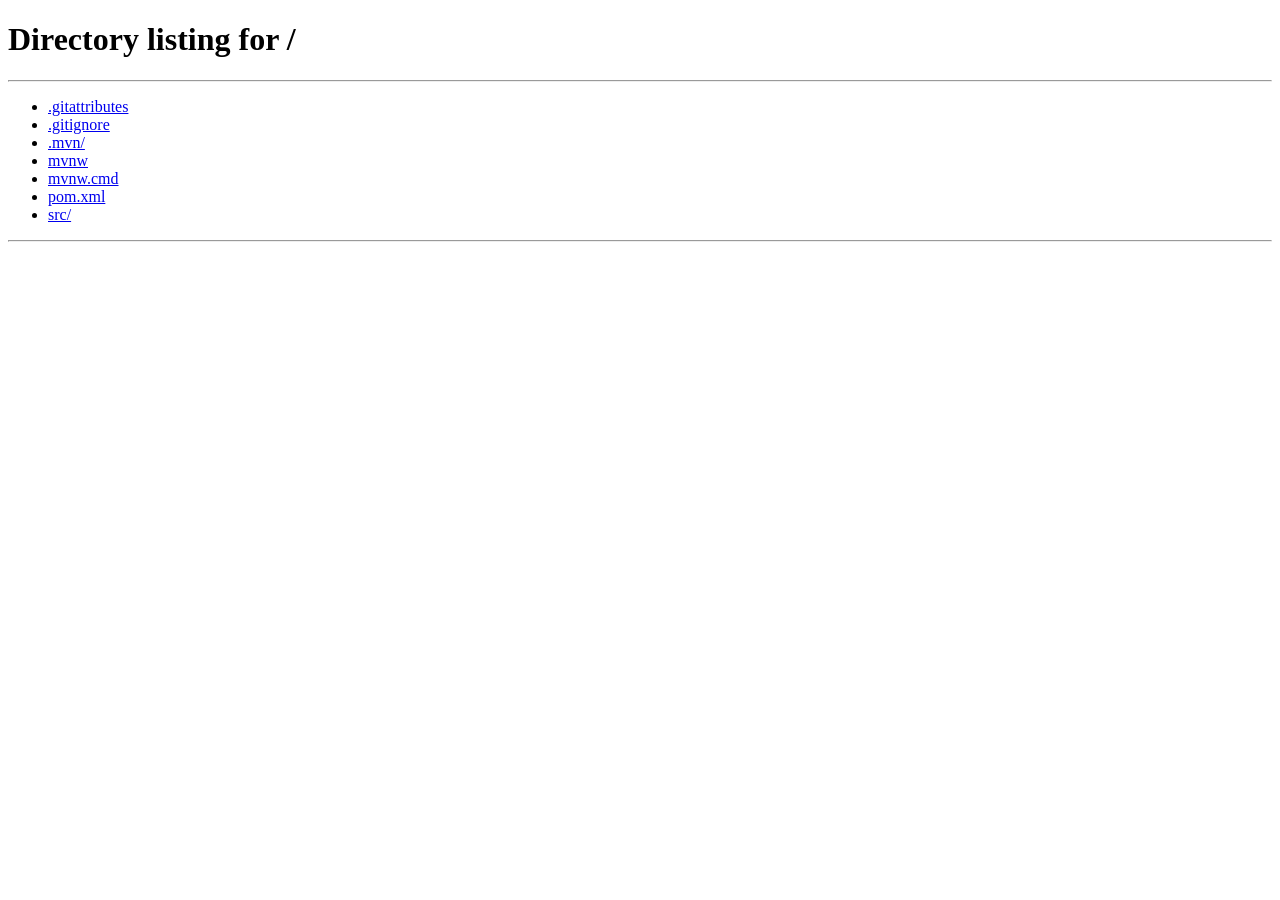
<file: src/main/resources/templates/admin.html>
<!DOCTYPE html>
<html xmlns:th="http://www.thymeleaf.org">
<head>
    <meta charset="UTF-8">
    <meta name="viewport" content="width=device-width, initial-scale=1.0">
    <title>Panel de Administración - NEXO WEAR</title>
    <!-- Bootstrap 5 & Icons -->
    <link href="https://cdn.jsdelivr.net/npm/bootstrap@5.3.0/dist/css/bootstrap.min.css" rel="stylesheet">
    <link href="https://cdn.jsdelivr.net/npm/bootstrap-icons@1.10.5/font/bootstrap-icons.css" rel="stylesheet">
    <!-- Google Fonts -->
    <link href="https://fonts.googleapis.com/css2?family=Plus+Jakarta+Sans:wght@400;500;600;700&display=swap" rel="stylesheet">
    <style>
        body {
            font-family: 'Plus Jakarta Sans', sans-serif;
            background-color: #f8f9fa;
            color: #212529;
        }
        .sidebar {
            background-color: #ffffff;
            border-right: 1px solid #e0e0e0;
            min-height: 100vh;
        }
        .nav-link-admin {
            color: #495057;
            padding: 0.8rem 1rem;
            border-radius: 8px;
            display: flex;
            align-items: center;
            gap: 10px;
            text-decoration: none;
            transition: all 0.2s;
        }
        .nav-link-admin:hover, .nav-link-admin.active {
            background-color: #000000;
            color: #ffffff;
        }
        .card-custom {
            background: #ffffff;
            border: 1px solid #e0e0e0;
            border-radius: 12px;
        }
        .table-custom th {
            background-color: #f1f3f5;
            font-weight: 600;
            text-transform: uppercase;
            font-size: 11px;
            letter-spacing: 0.5px;
        }
        .producto-img-td {
            width: 45px;
            height: 45px;
            object-fit: cover;
            border-radius: 6px;
        }
    </style>
</head>
<body>

<div class="container-fluid">
    <div class="row">
        <!-- BARRA LATERAL (SIDEBAR) -->
        <nav class="col-md-3 col-lg-2 sidebar d-md-block p-3">
            <div class="mb-4 px-2">
                <h5 class="fw-bold tracking-tight m-0">NEXO WEAR</h5>
                <span class="text-muted" style="font-size: 11px; font-weight: 600;">PANEL DE CONTROL</span>
            </div>

            <div class="text-muted small fw-bold px-2 mb-2 text-uppercase" style="font-size: 10px; letter-spacing: 0.5px;">Inventario</div>
            <ul class="nav flex-column gap-1 mb-4">
                <li><a href="/admin/dashboard" class="nav-link-admin active"><i class="bi bi-box-seam"></i> Productos</a></li>
            </ul>

            <div class="text-muted small fw-bold px-2 mb-2 text-uppercase" style="font-size: 10px; letter-spacing: 0.5px;">Gestión Comercial</div>
            <ul class="nav flex-column gap-1 mb-4">
                <li><a href="#" class="nav-link-admin"><i class="bi bi-receipt"></i> Ventas / Pedidos <span class="badge bg-danger ms-auto px-2" style="font-size: 9px;">Módulo</span></a></li>
                <li><a href="#" class="nav-link-admin"><i class="bi bi-people"></i> Clientes Registrados <span class="badge bg-danger ms-auto px-2" style="font-size: 9px;">Módulo</span></a></li>
                <li><a href="#" class="nav-link-admin"><i class="bi bi-graph-up-arrow"></i> Reportes Financieros <span class="badge bg-danger ms-auto px-2" style="font-size: 9px;">Módulo</span></a></li>
            </ul>

            <div class="text-muted small fw-bold px-2 mb-2 text-uppercase" style="font-size: 10px; letter-spacing: 0.5px;">Accesos rápidos</div>
            <ul class="nav flex-column gap-1">
                <li><a href="/" class="nav-link-admin"><i class="bi bi-shop"></i> Ver Tienda Virtual</a></li>
                <li><a href="#" onclick="logoutAdmin()" class="nav-link-admin text-danger"><i class="bi bi-box-arrow-left"></i> Cerrar Sesión</a></li>
            </ul>
        </nav>

        <!-- CONTENIDO PRINCIPAL -->
        <main class="col-md-9 ms-sm-auto col-lg-10 px-md-4 py-4">
            <div class="d-flex justify-content-between align-items-center mb-4">
                <div>
                    <h2 class="fw-bold m-0">Gestión de Inventario</h2>
                    <p class="text-muted small m-0">Agrega, edita o elimina los productos del catálogo de Nexo Wear.</p>
                </div>
                <button class="btn btn-dark d-flex align-items-center gap-2" data-bs-toggle="offcanvas" data-bs-target="#panelProducto">
                    <i class="bi bi-plus-lg"></i> Nuevo Producto
                </button>
            </div>

            <!-- CONTROLADORES DE BÚSQUEDA Y FILTRADO AVANZADO -->
            <div class="card card-custom p-3 mb-3 shadow-sm">
                <div class="row g-3 align-items-center">
                    <div class="col-md-4">
                        <div class="input-group">
                            <span class="input-group-text bg-white border-end-0 text-muted"><i class="bi bi-search"></i></span>
                            <input type="text" id="filtroTexto" class="form-control border-start-0" placeholder="Buscar por nombre o ID...">
                        </div>
                    </div>
                    <!-- Filtro Categoría Modificado -->
                    <div class="col-md-3">
                        <select id="filtroCategoria" class="form-select">
                            <option value="">Todas las Categorías</option>
                            <option value="hombre">Hombre</option>
                            <option value="mujer">Mujer</option>
                            <option value="ninos">Niños</option>
                        </select>
                    </div>
                    <div class="col-md-3">
                        <select id="filtroStock" class="form-select">
                            <option value="">Cualquier cantidad de Stock</option>
                            <option value="agotado">Agotados (Stock 0)</option>
                            <option value="ultimas">Últimas unidades (1 a 3)</option>
                            <option value="disponible">Suficiente (Más de 5)</option>
                        </select>
                    </div>
                    <div class="col-md-2">
                        <button class="btn btn-outline-secondary w-100" onclick="limpiarFiltros()"><i class="bi bi-arrow-counterclockwise"></i> Reset</button>
                    </div>
                </div>
            </div>
            <!-- TABLA DE PRODUCTOS -->
            <div class="card card-custom p-3 shadow-sm">
                <div class="table-responsive">
                    <table class="table table-custom align-middle m-0">
                        <thead>
                        <tr>
                            <th>Imagen</th>
                            <th>Nombre</th>
                            <th>Categoría</th>
                            <th>Precio</th>
                            <th>Stock Actual</th>
                            <th class="text-end">Acciones</th>
                        </tr>
                        </thead>
                        <tbody id="tablaProductosBody">
                        <tr th:each="prod : ${productos}" class="producto-fila"
                            th:data-nombre="${prod.nombre}"
                            th:data-categoria="${prod.categoria}"
                            th:data-stock="${prod.stock != null ? prod.stock : 0}">
                            <td>
                                <img th:src="@{'/img/' + ${prod.imagen}}" class="producto-img-td" alt="item">
                            </td>
                            <td>
                                <div class="fw-semibold text-dark th-nombre-txt" th:text="${prod.nombre}">Nombre</div>
                                <small class="text-muted" th:text="'ID: ' + ${prod.id}"></small>
                            </td>
                            <td><span class="badge bg-light text-dark text-uppercase th-cat-badge" th:text="${prod.categoria}">Categoría</span></td>
                            <td class="fw-bold text-dark" th:text="'S/ ' + ${#numbers.formatDecimal(prod.precio, 1, 2)}">S/ 0.00</td>
                            <td>
                                <span th:if="${prod.stock == null || prod.stock == 0}" class="badge bg-danger-subtle text-danger border border-danger-subtle px-2.5 py-1.5 fw-bold text-uppercase" style="font-size: 11px;">
                                    <i class="bi bi-x-circle-fill me-1"></i> Agotado
                                </span>
                                <span th:if="${prod.stock > 0 && prod.stock <= 3}" class="badge bg-warning-subtle text-warning-emphasis border border-warning px-2.5 py-1.5 fw-bold" style="font-size: 11px;">
                                    <i class="bi bi-exclamation-triangle-fill me-1"></i> Últimos <span th:text="${prod.stock}"></span> unidades
                                </span>
                                <span th:if="${prod.stock > 3}" class="text-muted small fw-semibold" th:text="${prod.stock} + ' unidades'"></span>
                            </td>
                            <td class="text-end">
                                <button class="btn btn-sm btn-outline-primary me-1" th:onclick="'abrirEditarProducto(' + ${prod.id} + ')'">
                                    <i class="bi bi-pencil"></i>
                                </button>
                                <button class="btn btn-sm btn-outline-danger" th:onclick="'eliminarProducto(' + ${prod.id} + ')'">
                                    <i class="bi bi-trash"></i>
                                </button>
                            </td>
                        </tr>
                        <tr id="noResultadosFila" style="display: none;">
                            <td colspan="6" class="text-center py-5 text-muted">No se encontraron productos con los criterios de búsqueda seleccionados.</td>
                        </tr>
                        </tbody>
                    </table>
                </div>
            </div>
        </main>
    </div>
</div>

<!-- SLIDE PANEL LATERAL (OFFCANVAS) PARA AGREGAR PRODUCTOS -->
<div class="offcanvas offcanvas-end" tabindex="-1" id="panelProducto" style="width: 450px;">
    <div class="offcanvas-header border-bottom">
        <h5 class="offcanvas-title fw-bold" id="offcanvasRightLabel">Agregar Nuevo Producto</h5>
        <button type="button" class="btn-close" data-bs-dismiss="offcanvas"></button>
    </div>
    <div class="offcanvas-body">
        <form id="formNuevoProducto">
            <!-- 🌟 Campo oculto para identificar si estamos editando -->
            <input type="hidden" id="prodId" name="id">

            <div class="mb-3">
                <label class="form-label fw-medium small">Nombre del Producto</label>
                <input type="text" class="form-control" id="prodNombre" required placeholder="Ej: Casaca Bomber Premium">
            </div>

            <!-- Formulario Categoría Modificado -->
            <div class="mb-3">
                <label class="form-label fw-medium small">Categoría</label>
                <select class="form-select" id="prodCategoria" required>
                    <option value="" disabled selected>Selecciona una categoría...</option>
                    <option value="hombre">Hombre</option>
                    <option value="mujer">Mujer</option>
                    <option value="ninos">Niños</option>
                </select>
            </div>

            <div class="row">
                <div class="col-md-6 mb-3">
                    <label class="form-label fw-medium small">Precio (S/)</label>
                    <input type="number" step="0.01" class="form-control" id="prodPrecio" required placeholder="0.00" min="0.1">
                </div>
                <div class="col-md-6 mb-3">
                    <label class="form-label fw-medium small">Cantidad en Stock</label>
                    <input type="number" class="form-control" id="prodStock" required placeholder="Ej: 10" min="0" value="1">
                </div>
            </div>

            <div class="mb-3">
                <label class="form-label fw-medium small">Nombre del archivo de imagen</label>
                <input type="text" class="form-control" id="prodImagen" required placeholder="ejemplo.jpg">
                <div class="form-text fs-7">Asegúrate de que la foto esté guardada físicamente dentro de /static/img/</div>
            </div>

            <button type="submit" class="btn btn-dark w-100 mt-3 py-2 fw-semibold">Guardar Producto</button>
        </form>
    </div>
</div>

<script src="https://cdn.jsdelivr.net/npm/bootstrap@5.3.0/dist/js/bootstrap.bundle.min.js"></script>

<script>
    document.addEventListener("DOMContentLoaded", function() {
    const token = localStorage.getItem('jwtToken');
    const rol = localStorage.getItem('usuarioRol');
    if (!token || rol !== "ADMIN") {
        alert("Acceso denegado. Se requieren credenciales de Administrador.");
        window.location.href = "/";
    }
});

function logoutAdmin() {
    localStorage.removeItem('usuarioLogueado');
    localStorage.removeItem('jwtToken');
    localStorage.removeItem('usuarioRol');
    window.location.href = "/";
}

// LÓGICA UNIFICADA: Crear y Editar en un mismo evento
const formNuevoProducto = document.getElementById('formNuevoProducto');
if (formNuevoProducto) {
    formNuevoProducto.addEventListener('submit', async function(e) {
        e.preventDefault();

        const id = document.getElementById('prodId').value;
        const token = localStorage.getItem('jwtToken');
        const url = id ? `/admin/productos/actualizar/${id}` : '/admin/productos/agregar';
        const method = id ? 'PUT' : 'POST';

   const productoData = {
    nombre: document.getElementById('prodNombre').value,
    categoria: document.getElementById('prodCategoria').value,
    precio: parseFloat(document.getElementById('prodPrecio').value),
    stock: parseInt(document.getElementById('prodStock').value) || 0,
    // Asegúrate de que esto no sea nulo. Si el input está vacío, envía un string vacío ""
    imagen: document.getElementById('prodImagen') ? document.getElementById('prodImagen').value : "",
    destacado: false,
    nuevo: false
};

        try {
            const response = await fetch(url, {
                method: method,
                headers: {
                    'Content-Type': 'application/json',
                    'Authorization': 'Bearer ' + (token ? token.trim() : "")
                },
                body: JSON.stringify(productoData)
            });

            if (response.ok) {
                alert("Operación exitosa");
                location.reload();
            } else {
                const resultado = await response.json();
                alert("Error: " + (resultado.message || "No se pudo procesar la solicitud."));
            }
        } catch (error) {
            console.error("Error:", error);
            alert("Hubo un problema al procesar la solicitud.");
        }
    });
}

// Función para abrir panel en modo edición
function abrirEditarProducto(id) {
    const token = localStorage.getItem('jwtToken');

    fetch(`/admin/productos/${id}`, {
        method: 'GET',
        headers: {
            'Authorization': 'Bearer ' + (token ? token.trim() : ""),
            'Content-Type': 'application/json'
        }
    })
    .then(async res => {
        if (!res.ok) throw new Error("Error al obtener datos");
        return res.json();
    })
    .then(data => {
        document.getElementById('prodId').value = data.id;
        document.getElementById('prodNombre').value = data.nombre;
        document.getElementById('prodCategoria').value = data.categoria;
        document.getElementById('prodPrecio').value = data.precio;
        document.getElementById('prodStock').value = data.stock;

        document.querySelector('#panelProducto .offcanvas-title').innerText = "Editar Producto";
        const panel = new bootstrap.Offcanvas(document.getElementById('panelProducto'));
        panel.show();
    })
    .catch(err => {
        console.error("Error:", err);
        alert("No se pudo cargar el producto. Verifica tus permisos.");
    });
}

// Función para abrir panel en modo nuevo
function abrirNuevoProducto() {
    // 1. Limpiar manualmente cada campo del formulario
    document.getElementById('prodId').value = '';
    document.getElementById('prodNombre').value = '';
    document.getElementById('prodCategoria').value = '';
    document.getElementById('prodPrecio').value = '';
    document.getElementById('prodStock').value = '';

    // Si existe el campo de imagen, límpialo también
    const imgField = document.getElementById('prodImagen');
    if (imgField) imgField.value = '';

    // 2. Cambiar el título
    document.querySelector('#panelProducto .offcanvas-title').innerText = "Nuevo Producto";

    // 3. Abrir el panel
    const panel = new bootstrap.Offcanvas(document.getElementById('panelProducto'));
    panel.show();
}
async function eliminarProducto(id) {
    if (!confirm("¿Estás seguro de eliminar este producto?")) return;
    const token = localStorage.getItem('jwtToken');
    try {
        const response = await fetch(`/admin/productos/eliminar/${id}`, {
            method: 'DELETE',
            headers: { 'Authorization': 'Bearer ' + (token ? token.trim() : "") }
        });
        const resultado = await response.json();
        if (response.ok && resultado.status === "success") {
            alert("Producto eliminado.");
            window.location.reload();
        } else {
            alert("Error al eliminar: " + resultado.message);
        }
    } catch (error) {
        console.error("Error:", error);
    }
}

// Filtros
function aplicarFiltrosCompleto() {
    const textoBusqueda = document.getElementById('filtroTexto')?.value.toLowerCase().trim() || "";
    const categoriaSeleccionada = document.getElementById('filtroCategoria')?.value.toLowerCase() || "";
    const stockSeleccionado = document.getElementById('filtroStock')?.value || "";
    const filas = document.querySelectorAll('.producto-fila');

    filas.forEach(fila => {
        const nombre = fila.getAttribute('data-nombre')?.toLowerCase() || "";
        const cat = fila.getAttribute('data-categoria')?.toLowerCase() || "";
        const stock = parseInt(fila.getAttribute('data-stock')) || 0;

        let coincide = nombre.includes(textoBusqueda) &&
                       (categoriaSeleccionada === "" || cat === categoriaSeleccionada);

        if (stockSeleccionado === "agotado") coincide &= (stock === 0);
        else if (stockSeleccionado === "ultimas") coincide &= (stock > 0 && stock <= 3);
        else if (stockSeleccionado === "disponible") coincide &= (stock > 3);

        fila.style.display = coincide ? "" : "none";
    });
}

document.getElementById('filtroTexto')?.addEventListener('input', aplicarFiltrosCompleto);
document.getElementById('filtroCategoria')?.addEventListener('change', aplicarFiltrosCompleto);
document.getElementById('filtroStock')?.addEventListener('change', aplicarFiltrosCompleto);
</script>
</body>
</html>
</file>
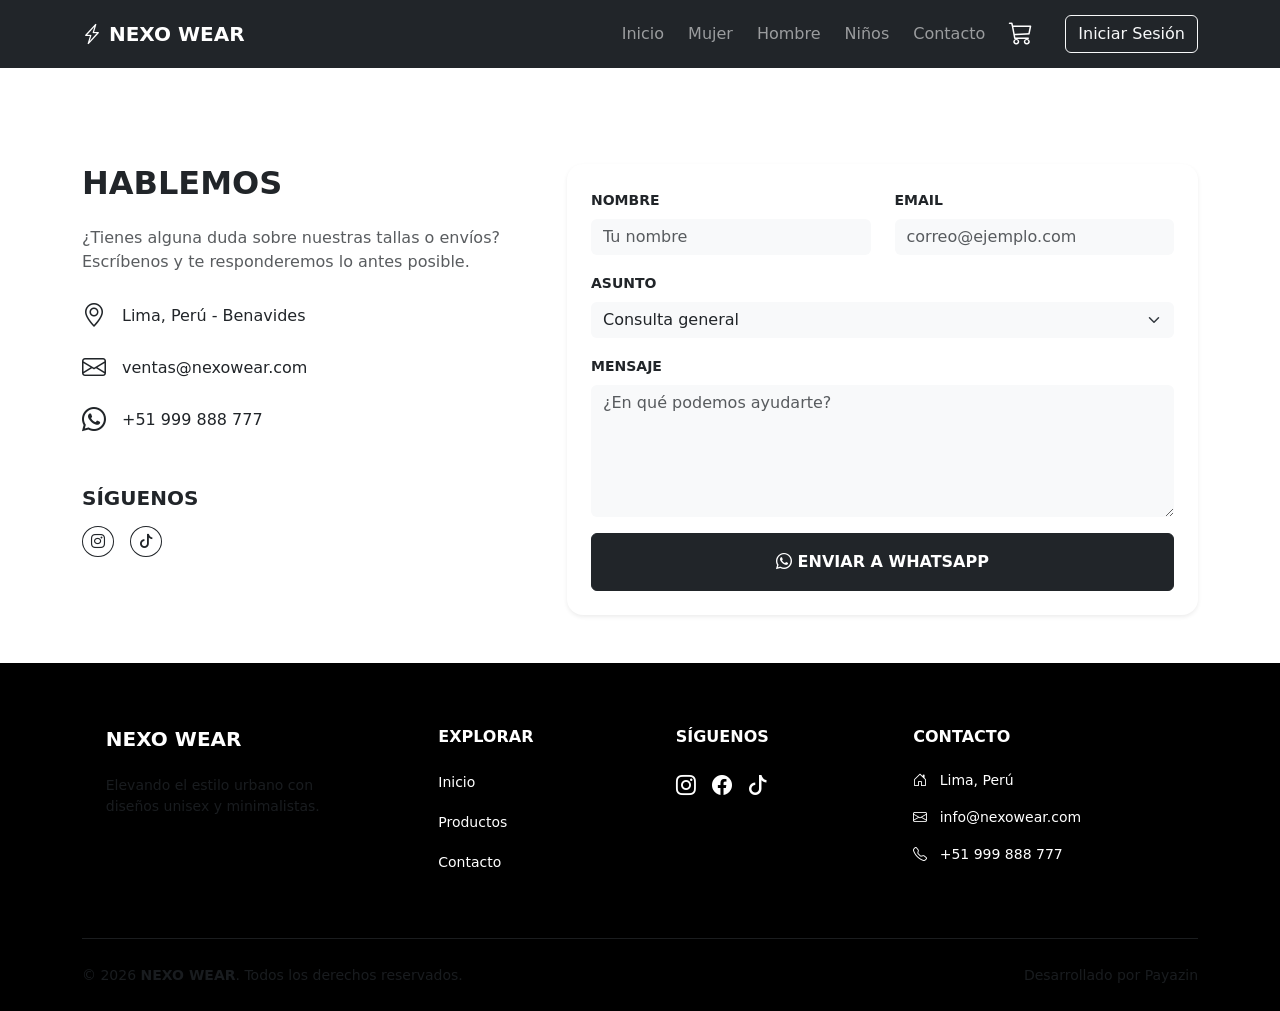
<file: src/main/resources/templates/contacto.html>
<!DOCTYPE html>
<html xmlns:th="http://www.thymeleaf.org" lang="es">
<head>
    <meta charset="UTF-8">
    <meta name="viewport" content="width=device-width, initial-scale=1.0">
    <title>Contacto - NEXO WEAR</title>
    <link href="https://cdn.jsdelivr.net/npm/bootstrap@5.3.3/dist/css/bootstrap.min.css" rel="stylesheet">
    <link rel="stylesheet" href="https://cdn.jsdelivr.net/npm/bootstrap-icons@1.11.3/font/bootstrap-icons.min.css">
    <link rel="stylesheet" th:href="@{/css/estilos.css}">
</head>
<body>

<nav class="navbar navbar-expand-lg navbar-dark bg-dark">
    <div class="container">
        <a class="navbar-brand fw-bold" th:href="@{/}"><i class="bi bi-lightning-charge"></i> NEXO WEAR</a>

        <button class="navbar-toggler border-0" type="button" data-bs-toggle="collapse" data-bs-target="#navbarNav">
            <div class="hamburger-icon">
                <span></span>
                <span></span>
                <span></span>
            </div>
        </button>

        <div class="collapse navbar-collapse" id="navbarNav">
            <!-- Menú Modificado con las Categorías de Moda -->
            <ul class="navbar-nav ms-auto align-items-center gap-2">
                <li class="nav-item"><a th:href="@{/}" class="nav-link">Inicio</a></li>
                <li class="nav-item"><a th:href="@{/productos/mujer}" class="nav-link">Mujer</a></li>
                <li class="nav-item"><a th:href="@{/productos/hombre}" class="nav-link">Hombre</a></li>
                <li class="nav-item"><a th:href="@{/productos/ninos}" class="nav-link">Niños</a></li>
                <li class="nav-item"><a th:href="@{/contacto}" class="nav-link">Contacto</a></li>

                <!-- ICONO DEL CARRITO -->
                <li class="nav-item">
                    <a class="nav-link position-relative" href="#" data-bs-toggle="offcanvas" data-bs-target="#offcanvasCarrito">
                        <i class="bi bi-cart3 fs-4 text-white"></i>
                        <span id="carritoBadge" class="position-absolute top-0 start-100 translate-middle badge rounded-pill bg-danger" style="display: none;">0</span>
                    </a>
                </li>

                <!-- BOTONES DE LOGIN/USUARIO -->
                <li class="nav-item">
                    <div class="ms-auto d-flex align-items-center gap-2">
                        <button type="button" id="btnInicioSesion" class="btn btn-outline-light ms-3" data-bs-toggle="modal" data-bs-target="#loginModal">
                            Iniciar Sesión
                        </button>

                        <div id="userProfile" class="dropdown" style="display: none;">
                            <!-- 🌟 Avatar corregido a color Corporativo #cc211b -->
                            <div class="avatar-circle" id="userAvatar" data-bs-toggle="dropdown" aria-expanded="false" style="cursor: pointer; width: 40px; height: 40px; background-color: #cc211b; border-radius: 50%; display: flex; align-items: center; justify-content: center; color: white; font-weight: bold;">
                                <span id="userInitial"></span>
                            </div>
                            <ul class="dropdown-menu dropdown-menu-end shadow">
                                <li><span class="dropdown-item-text fw-bold text-muted" id="userNameDisplay">Usuario</span></li>
                                <li><hr class="dropdown-divider"></li>
                                <li><a class="dropdown-item text-danger" href="#" onclick="logout()"><i class="bi bi-box-arrow-right"></i> Cerrar sesión</a></li>
                            </ul>
                        </div>
                    </div>
                </li>
            </ul>
        </div>
    </div>
</nav>

<!-- OFF CANVAS CARRITO PREMIUM (Estilo Limpio) -->
<div class="offcanvas offcanvas-end bg-white text-dark" tabindex="-1" id="offcanvasCarrito" style="border-radius: 0;">
    <!-- Cabecera en color Negro -->
    <div class="offcanvas-header bg-black text-white py-3">
        <h5 class="fw-bold m-0" style="letter-spacing: 1px; font-size: 16px;">TU CARRITO</h5>
        <button type="button" class="btn-close btn-close-white" data-bs-dismiss="offcanvas"></button>
    </div>

    <!-- Cuerpo del Carrito -->
    <div class="offcanvas-body d-flex flex-column p-0">
        <!-- Lista de productos dinamizada por JS -->
        <div id="listaCarrito" class="flex-grow-1 p-3" style="overflow-y: auto;">
            <p class="text-center text-muted py-5">Tu carrito está vacío.</p>
        </div>

        <!-- Footer del Carrito con Botón Rojo -->
        <div class="p-3 bg-white border-top border-light">
            <div class="d-flex justify-content-between mb-2">
                <span class="text-muted small fw-bold text-uppercase" style="letter-spacing: 0.5px;">Subtotal</span>
                <span id="subtotalCarrito" class="fw-bold">S/ 0.00</span>
            </div>
            <div class="d-flex justify-content-between mb-4 pb-2 border-bottom">
                <span class="fw-bold small text-uppercase" style="letter-spacing: 0.5px;">Total</span>
                <span id="totalCarrito" class="fw-bold fs-5">S/ 0.00</span>
            </div>
            <button class="btn-finalizar-compra" onclick="procesarCompra()">FINALIZA TU COMPRA</button>
        </div>
    </div>
</div>


<!-- MODAL DE LOGUEO Y REGISTRO PREMIUM -->
<div class="modal fade" id="loginModal" tabindex="-1" aria-hidden="true">
    <div class="modal-dialog modal-dialog-centered modal-custom-premium">
        <div class="modal-content input-cuadrado-premium">
            <div class="modal-body p-5 position-relative">
                <button type="button" class="btn-close-custom" data-bs-dismiss="modal" aria-label="Close">&times;</button>

                <!-- SECCIÓN LOGIN -->
                <div id="loginSection">
                    <h5 class="subtitulo-modal">BIENVENIDO A</h5>
                    <h2 class="titulo-modal mb-4">NEXO WEAR</h2>
                    <form id="loginForm">
                        <div class="mb-3">
                            <input type="text" class="form-control input-premium" id="usuario" name="usuario" placeholder="USUARIO" required>
                        </div>
                        <div class="mb-4">
                            <input type="password" class="form-control input-premium" id="password" name="password" placeholder="CONTRASEÑA" required>
                        </div>
                        <button type="submit" class="btn btn-modal-premium w-100">INGRESAR</button>
                    </form>
                    <p class="mt-4 text-center switch-modal-text">
                        ¿No tienes cuenta? <span class="link-modal-action" onclick="mostrarRegistro()">Regístrate</span>
                    </p>
                </div>

                <!-- SECCIÓN REGISTRO (EXPANDIDA Y PROFESIONAL) -->
                <div id="registerSection" style="display:none;">
                    <h5 class="subtitulo-modal">CREAR CUENTA</h5>
                    <h2 class="titulo-modal mb-4">NEXO WEAR</h2>
                    <form id="registerForm">
                        <div class="mb-3">
                            <input type="text" class="form-control input-premium" id="newNombre" name="nombre" placeholder="NOMBRE COMPLETO" required>
                        </div>
                        <div class="mb-3">
                            <input type="email" class="form-control input-premium" id="newEmail" name="email" placeholder="CORREO ELECTRÓNICO" required>
                        </div>
                        <div class="mb-3">
                            <input type="text" class="form-control input-premium" id="newUser" name="username" placeholder="NOMBRE DE USUARIO" required>
                            <small class="text-muted d-block mt-1" style="font-size: 10px; letter-spacing: 0.5px;">
                                * Solo letras, números y guiones bajos (4-20 caracteres).
                            </small>
                        </div>
                        <div class="mb-4">
                            <input type="password" class="form-control input-premium" id="newPassword" name="password" placeholder="CONTRASEÑA" required>
                            <small class="text-muted d-block mt-1" style="font-size: 10px; letter-spacing: 0.5px; line-height: 1.3;">
                                * Mínimo 8 caracteres (Debe incluir Mayúscula, Minúscula, Número y un símbolo especial).
                            </small>
                        </div>
                        <button type="submit" class="btn btn-modal-premium w-100">REGISTRARSE</button>
                    </form>
                    <p class="mt-4 text-center switch-modal-text">
                        <span class="link-modal-back" onclick="mostrarLogin()">Volver al login</span>
                    </p>
                </div>
            </div>
        </div>
    </div>
</div>

<section class="container mt-5 pt-5">
    <div class="row g-5">
        <div class="col-md-5">
            <h2 class="fw-bold mb-4">HABLEMOS</h2>
            <p class="text-muted">¿Tienes alguna duda sobre nuestras tallas o envíos? Escríbenos y te responderemos lo antes posible.</p>
            
            <div class="mt-4">
                <div class="d-flex align-items-center mb-3">
                    <i class="bi bi-geo-alt fs-4 me-3"></i>
                    <span>Lima, Perú - Benavides</span>
                </div>
                <div class="d-flex align-items-center mb-3">
                    <i class="bi bi-envelope fs-4 me-3"></i>
                    <span>ventas@nexowear.com</span>
                </div>
                <div class="d-flex align-items-center mb-3">
                    <i class="bi bi-whatsapp fs-4 me-3"></i>
                    <span>+51 999 888 777</span>
                </div>
            </div>

            <h5 class="mt-5 fw-bold">SÍGUENOS</h5>
            <div class="d-flex gap-3 mt-3">
                <a href="#" class="btn btn-outline-dark btn-sm rounded-circle"><i class="bi bi-instagram"></i></a>
                <a href="#" class="btn btn-outline-dark btn-sm rounded-circle"><i class="bi bi-tiktok"></i></a>
            </div>
        </div>

        <div class="col-md-7">
            <div class="card border-0 shadow-sm p-4 rounded-4">
              <form id="contactForm">
                <div class="row">
                    <div class="col-md-6 mb-3">
                        <label class="form-label small fw-bold">NOMBRE</label>
                        <input type="text" id="nombre" class="form-control bg-light border-0" placeholder="Tu nombre" required>
                    </div>
                    <div class="col-md-6 mb-3">
                        <label class="form-label small fw-bold">EMAIL</label>
                        <input type="email" id="email" class="form-control bg-light border-0" placeholder="correo@ejemplo.com" required>
                    </div>
                </div>
                <div class="mb-3">
                    <label class="form-label small fw-bold">ASUNTO</label>
                    <select id="asunto" class="form-select bg-light border-0">
                        <option value="Consulta general">Consulta general</option>
                        <option value="Estado de pedido">Estado de pedido</option>
                        <option value="Devoluciones">Devoluciones</option>
                    </select>
                </div>
                <div class="mb-3">
                    <label class="form-label small fw-bold">MENSAJE</label>
                    <textarea id="mensaje" class="form-control bg-light border-0" rows="5" placeholder="¿En qué podemos ayudarte?"></textarea>
                </div>
                <button type="button" onclick="enviarWhatsApp()" class="btn btn-dark w-100 py-3 fw-bold">
                    <i class="bi bi-whatsapp"></i> ENVIAR A WHATSAPP
                </button>
              </form>
            </div>
        </div>
    </div>
</section>

<footer class="bg-black text-white pt-5 pb-4 mt-5">
    <div class="container text-center text-md-start">
        <div class="row">
            <div class="col-md-4 col-lg-4 col-xl-3 mx-auto mt-3">
                <h5 class="text-uppercase mb-4 fw-bold">NEXO WEAR</h5>
                <p class="small text-muted">Elevando el estilo urbano con diseños unisex y minimalistas.</p>
            </div>

            <div class="col-md-2 col-lg-2 col-xl-2 mx-auto mt-3">
                <h6 class="text-uppercase mb-4 fw-bold">Explorar</h6>
                <p><a th:href="@{/}" class="text-white text-decoration-none small">Inicio</a></p>
                <p><a th:href="@{/productos}" class="text-white text-decoration-none small">Productos</a></p>
                <p><a th:href="@{/contacto}" class="text-white text-decoration-none small">Contacto</a></p>
            </div>

            <div class="col-md-3 col-lg-2 col-xl-2 mx-auto mt-3">
                <h6 class="text-uppercase mb-4 fw-bold">Síguenos</h6>
                <div class="d-flex justify-content-center justify-content-md-start gap-3">
                    <a href="#" class="text-white fs-5"><i class="bi bi-instagram"></i></a>
                    <a href="#" class="text-white fs-5"><i class="bi bi-facebook"></i></a>
                    <a href="#" class="text-white fs-5"><i class="bi bi-tiktok"></i></a>
                </div>
            </div>

            <div class="col-md-4 col-lg-3 col-xl-3 mx-auto mt-3 small">
                <h6 class="text-uppercase mb-4 fw-bold">Contacto</h6>
                <p><i class="bi bi-house-door me-2"></i> Lima, Perú</p>
                <p><i class="bi bi-envelope me-2"></i> info@nexowear.com</p>
                <p><i class="bi bi-telephone me-2"></i> +51 999 888 777</p>
            </div>
        </div>

        <hr class="mb-4 mt-5 border-secondary">

        <div class="row align-items-center">
            <div class="col-md-7 col-lg-8">
                <p class="small mb-0 text-muted">© 2026 <strong>NEXO WEAR</strong>. Todos los derechos reservados.</p>
            </div>
            <div class="col-md-5 col-lg-4 text-center text-md-end">
                <small class="text-muted">Desarrollado por Payazin</small>
            </div>
        </div>
    </div>
</footer>

<script src="https://cdn.jsdelivr.net/npm/bootstrap@5.3.3/dist/js/bootstrap.bundle.min.js"></script>
<script th:src="@{/js/scripts.js}"></script>
</body>
</html>
</file>
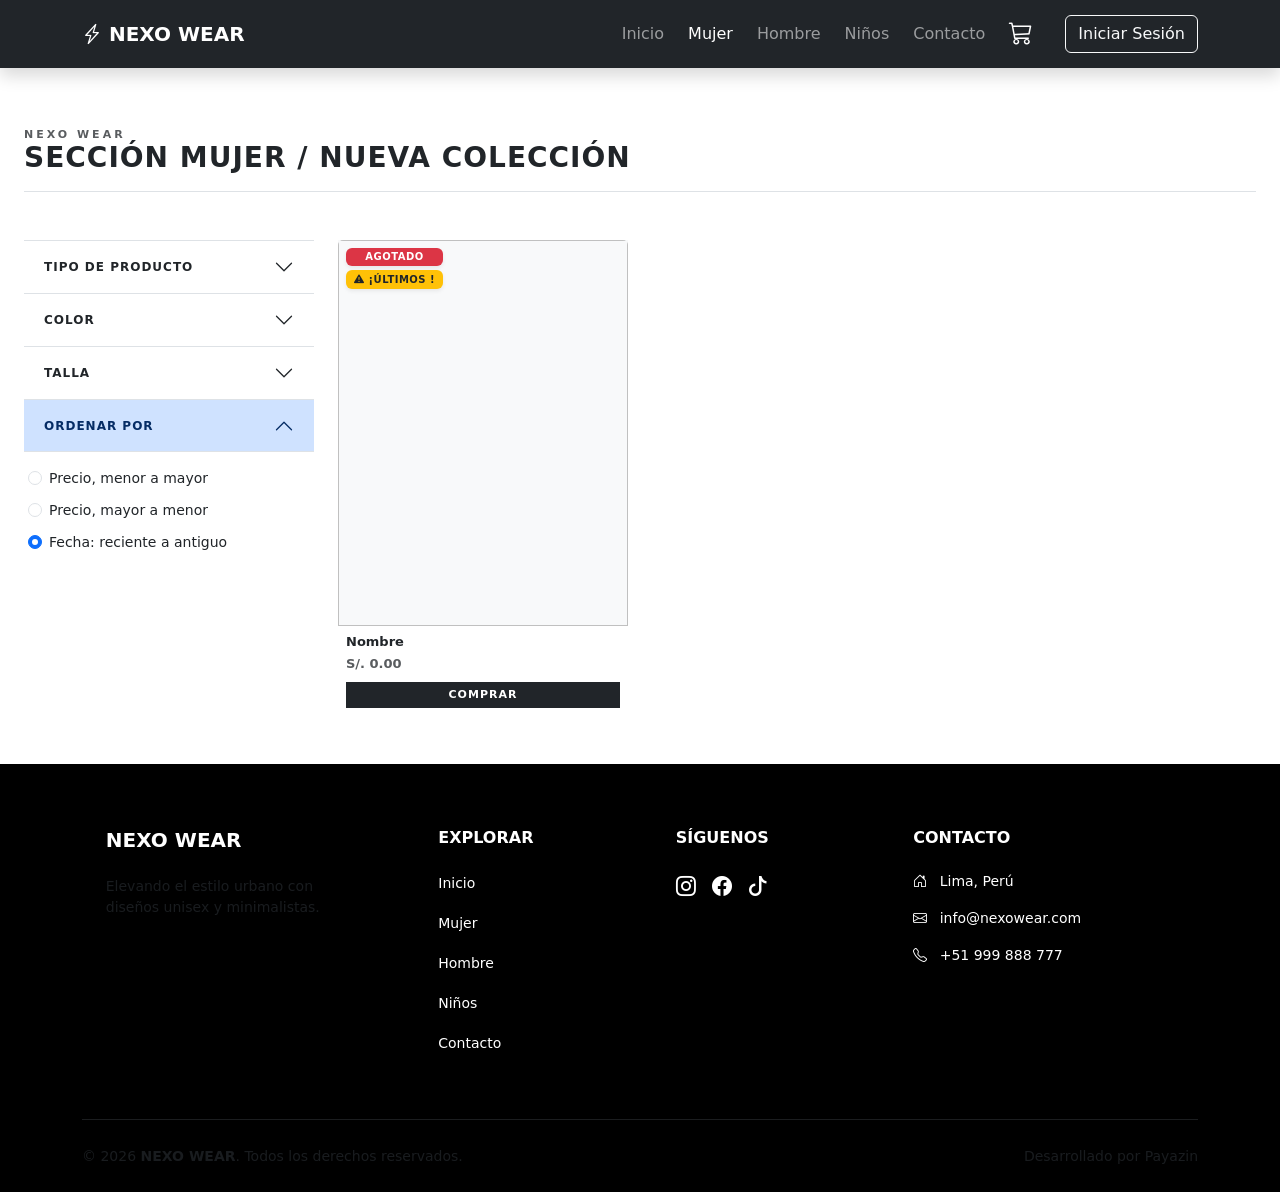
<file: src/main/resources/templates/productos.html>
<!DOCTYPE html>
<html xmlns:th="http://www.thymeleaf.org" lang="es">
<head>
    <meta charset="UTF-8">
    <meta name="viewport" content="width=device-width, initial-scale=1.0">
    <title>Productos - NEXO WEAR</title>
    <link rel="stylesheet" href="https://cdn.jsdelivr.net/npm/bootstrap-icons@1.11.3/font/bootstrap-icons.min.css">
    <link href="https://cdn.jsdelivr.net/npm/bootstrap@5.3.3/dist/css/bootstrap.min.css" rel="stylesheet">
    <link rel="stylesheet" th:href="@{/css/estilos.css}">
</head>
<body>

<nav class="navbar navbar-expand-lg navbar-dark bg-dark fixed-top shadow">
    <div class="container">
        <a class="navbar-brand fw-bold" th:href="@{/}"><i class="bi bi-lightning-charge"></i> NEXO WEAR</a>

        <button class="navbar-toggler border-0" type="button" data-bs-toggle="collapse" data-bs-target="#navbarNav">
            <div class="hamburger-icon">
                <span></span>
                <span></span>
                <span></span>
            </div>
        </button>

        <div class="collapse navbar-collapse" id="navbarNav">
            <ul class="navbar-nav ms-auto align-items-center gap-2">
                <li class="nav-item"><a th:href="@{/}" class="nav-link">Inicio</a></li>
                <li class="nav-item"><a th:href="@{/productos/mujer}" class="nav-link active">Mujer</a></li>
                <li class="nav-item"><a th:href="@{/productos/hombre}" class="nav-link">Hombre</a></li>
                <li class="nav-item"><a th:href="@{/productos/ninos}" class="nav-link">Niños</a></li>
                <li class="nav-item"><a th:href="@{/contacto}" class="nav-link">Contacto</a></li>

                <!-- ICONO DEL CARRITO -->
                <li class="nav-item">
                    <a class="nav-link position-relative" href="#" data-bs-toggle="offcanvas" data-bs-target="#offcanvasCarrito">
                        <i class="bi bi-cart3 fs-4 text-white"></i>
                        <span id="carritoBadge" class="position-absolute top-0 start-100 translate-middle badge rounded-pill bg-danger" style="display: none;">0</span>
                    </a>
                </li>

                <!-- BOTONES DE LOGIN -->
                <li class="nav-item">
                    <div class="ms-auto d-flex align-items-center gap-2">
                        <button type="button" id="btnInicioSesion" class="btn btn-outline-light ms-3" data-bs-toggle="modal" data-bs-target="#loginModal">
                            Iniciar Sesión
                        </button>

                        <div id="userProfile" class="dropdown" style="display: none;">
                            <div class="avatar-circle" id="userAvatar" data-bs-toggle="dropdown" aria-expanded="false" style="cursor: pointer; width: 40px; height: 40px; background-color: #cc211b; border-radius: 50%; display: flex; align-items: center; justify-content: center; color: white; font-weight: bold;">
                                <span id="userInitial"></span>
                            </div>
                            <ul class="dropdown-menu dropdown-menu-end shadow">
                                <li><span class="dropdown-item-text fw-bold text-muted" id="userNameDisplay">Usuario</span></li>
                                <li><hr class="dropdown-divider"></li>
                                <li><a class="dropdown-item text-danger" href="#" onclick="logout()"><i class="bi bi-box-arrow-right"></i> Cerrar sesión</a></li>
                            </ul>
                        </div>
                    </div>
                </li>
            </ul>
        </div>
    </div>
</nav>

<!-- OFF CANVAS CARRITO PREMIUM (Estilo Limpio) -->
<div class="offcanvas offcanvas-end bg-white text-dark" tabindex="-1" id="offcanvasCarrito" style="border-radius: 0;">
    <!-- Cabecera en color Negro -->
    <div class="offcanvas-header bg-black text-white py-3">
        <h5 class="fw-bold m-0" style="letter-spacing: 1px; font-size: 16px;">TU CARRITO</h5>
        <button type="button" class="btn-close btn-close-white" data-bs-dismiss="offcanvas"></button>
    </div>

    <!-- Cuerpo del Carrito -->
    <div class="offcanvas-body d-flex flex-column p-0">
        <!-- Lista de productos dinamizada por JS -->
        <div id="listaCarrito" class="flex-grow-1 p-3" style="overflow-y: auto;">
            <p class="text-center text-muted py-5">Tu carrito está vacío.</p>
        </div>

        <!-- Footer del Carrito con Botón Rojo -->
        <div class="p-3 bg-white border-top border-light">
            <div class="d-flex justify-content-between mb-2">
                <span class="text-muted small fw-bold text-uppercase" style="letter-spacing: 0.5px;">Subtotal</span>
                <span id="subtotalCarrito" class="fw-bold">S/ 0.00</span>
            </div>
            <div class="d-flex justify-content-between mb-4 pb-2 border-bottom">
                <span class="fw-bold small text-uppercase" style="letter-spacing: 0.5px;">Total</span>
                <span id="totalCarrito" class="fw-bold fs-5">S/ 0.00</span>
            </div>
            <button class="btn btn-success" onclick="abrirModalFinalizar()">Finalizar Compra</button>
        </div>
    </div>
</div>


<!-- MODAL DE LOGUEO Y REGISTRO PREMIUM -->
<div class="modal fade" id="loginModal" tabindex="-1" aria-hidden="true">
    <div class="modal-dialog modal-dialog-centered modal-custom-premium">
        <div class="modal-content input-cuadrado-premium">
            <div class="modal-body p-5 position-relative">
                <button type="button" class="btn-close-custom" data-bs-dismiss="modal" aria-label="Close">&times;</button>

                <!-- SECCIÓN LOGIN -->
                <div id="loginSection">
                    <h5 class="subtitulo-modal">BIENVENIDO A</h5>
                    <h2 class="titulo-modal mb-4">NEXO WEAR</h2>
                    <form id="loginForm">
                        <div class="mb-3">
                            <input type="text" class="form-control input-premium" id="usuario" name="usuario" placeholder="USUARIO" required>
                        </div>
                        <div class="mb-4">
                            <input type="password" class="form-control input-premium" id="password" name="password" placeholder="CONTRASEÑA" required>
                        </div>
                        <button type="submit" class="btn btn-modal-premium w-100">INGRESAR</button>
                    </form>
                    <p class="mt-4 text-center switch-modal-text">
                        ¿No tienes cuenta? <span class="link-modal-action" onclick="mostrarRegistro()">Regístrate</span>
                    </p>
                </div>

                <!-- SECCIÓN REGISTRO (EXPANDIDA Y PROFESIONAL) -->
                <div id="registerSection" style="display:none;">
                    <h5 class="subtitulo-modal">CREAR CUENTA</h5>
                    <h2 class="titulo-modal mb-4">NEXO WEAR</h2>
                    <form id="registerForm">
                        <div class="mb-3">
                            <input type="text" class="form-control input-premium" id="newNombre" name="nombre" placeholder="NOMBRE COMPLETO" required>
                        </div>
                        <div class="mb-3">
                            <input type="email" class="form-control input-premium" id="newEmail" name="email" placeholder="CORREO ELECTRÓNICO" required>
                        </div>
                        <div class="mb-3">
                            <input type="text" class="form-control input-premium" id="newUser" name="username" placeholder="NOMBRE DE USUARIO" required>
                            <small class="text-muted d-block mt-1" style="font-size: 10px; letter-spacing: 0.5px;">
                                * Solo letras, números y guiones bajos (4-20 caracteres).
                            </small>
                        </div>
                        <div class="mb-4">
                            <input type="password" class="form-control input-premium" id="newPassword" name="password" placeholder="CONTRASEÑA" required>
                            <small class="text-muted d-block mt-1" style="font-size: 10px; letter-spacing: 0.5px; line-height: 1.3;">
                                * Mínimo 8 caracteres (Debe incluir Mayúscula, Minúscula, Número y un símbolo especial).
                            </small>
                        </div>
                        <button type="submit" class="btn btn-modal-premium w-100">REGISTRARSE</button>
                    </form>
                    <p class="mt-4 text-center switch-modal-text">
                        <span class="link-modal-back" onclick="mostrarLogin()">Volver al login</span>
                    </p>
                </div>
            </div>
        </div>
    </div>
</div>
<div style="height: 80px;"></div>
<!-- ================= SECCIÓN CATÁLOGO CON FILTROS LATERALES ================= -->
<section class="container-fluid px-4 mt-5 mb-5">

    <!-- 🌟 NUEVO TÍTULO PREMIUM SECCIÓN MUJER -->
    <div class="mb-5 border-bottom pb-3">
        <h6 class="text-muted text-uppercase tracking-widest fw-semibold m-0" style="font-size: 11px; letter-spacing: 3px;">NEXO WEAR</h6>
        <h2 class="text-start fw-bold text-uppercase m-0" style="font-size: 28px; letter-spacing: 1px;"
            th:text="${categoriaActual != null ? 'SECCIÓN ' + categoriaActual : 'SECCIÓN MUJER / NUEVA COLECCIÓN'}">
            SECCIÓN MUJER / NUEVA COLECCIÓN
        </h2>
    </div>

    <div class="row g-4">

        <!-- ================= COLUMNA IZQUIERDA: FILTROS ================= -->
        <div class="col-md-3">
            <div class="accordion accordion-flush border-top" id="accordionFiltros">
                <!-- Filtros (Se mantienen igual) -->
                <div class="accordion-item">
                    <h2 class="accordion-header">
                        <button class="accordion-button collapsed fw-bold text-uppercase" style="font-size: 12px; letter-spacing: 1px;" type="button" data-bs-toggle="collapse" data-bs-target="#collapseTipo">Tipo de producto</button>
                    </h2>
                    <div id="collapseTipo" class="accordion-collapse collapse" data-bs-parent="#accordionFiltros">
                        <div class="accordion-body px-1 small">
                            <div class="form-check mb-2"><input class="form-check-input filter-checkbox" type="checkbox" name="tipo" value="blusa" id="fBlusa"><label class="form-check-label" for="fBlusa">Blusas</label></div>
                            <div class="form-check mb-2"><input class="form-check-input filter-checkbox" type="checkbox" name="tipo" value="polo" id="fPolo"><label class="form-check-label" for="fPolo">Polos</label></div>
                            <div class="form-check mb-2"><input class="form-check-input filter-checkbox" type="checkbox" name="tipo" value="casaca" id="fCasaca"><label class="form-check-label" for="fCasaca">Casacas</label></div>
                            <div class="form-check mb-2"><input class="form-check-input filter-checkbox" type="checkbox" name="tipo" value="chompa" id="fChompa"><label class="form-check-label" for="fChompa">Chompas</label></div>
                            <div class="form-check mb-2"><input class="form-check-input filter-checkbox" type="checkbox" name="tipo" value="vestido" id="fVestido"><label class="form-check-label" for="fVestido">Vestidos</label></div>
                        </div>
                    </div>
                </div>

                <!-- Filtro: Color -->
                <div class="accordion-item">
                    <h2 class="accordion-header">
                        <button class="accordion-button collapsed fw-bold text-uppercase" style="font-size: 12px; letter-spacing: 1px;" type="button" data-bs-toggle="collapse" data-bs-target="#collapseColor">
                            Color
                        </button>
                    </h2>
                    <div id="collapseColor" class="accordion-collapse collapse" data-bs-parent="#accordionFiltros">
                        <div class="accordion-body px-1 small">
                            <!-- Agregado name="color" -->
                            <div class="form-check mb-2"><input class="form-check-input filter-checkbox" type="checkbox" name="color" value="negro" id="cNegro"><label class="form-check-label" for="cNegro">Negro</label></div>
                            <div class="form-check mb-2"><input class="form-check-input filter-checkbox" type="checkbox" name="color" value="rojo" id="cRojo"><label class="form-check-label" for="cRojo">Rojo</label></div>
                            <div class="form-check mb-2"><input class="form-check-input filter-checkbox" type="checkbox" name="color" value="blanco" id="cBlanco"><label class="form-check-label" for="cBlanco">Blanco</label></div>
                            <div class="form-check mb-2"><input class="form-check-input filter-checkbox" type="checkbox" name="color" value="marron" id="cMarron"><label class="form-check-label" for="cMarron">Marrón</label></div>
                        </div>
                    </div>
                </div>

                <!-- Filtro: Talla -->
                <div class="accordion-item">
                    <h2 class="accordion-header">
                        <button class="accordion-button collapsed fw-bold text-uppercase" style="font-size: 12px; letter-spacing: 1px;" type="button" data-bs-toggle="collapse" data-bs-target="#collapseTalla">
                            Talla
                        </button>
                    </h2>
                    <div id="collapseTalla" class="accordion-collapse collapse" data-bs-parent="#accordionFiltros">
                        <div class="accordion-body px-1 small">
                            <!-- Agregado name="talla" -->
                            <div class="form-check mb-2"><input class="form-check-input filter-checkbox" type="checkbox" name="talla" value="S" id="tS"><label class="form-check-label" for="tS">S</label></div>
                            <div class="form-check mb-2"><input class="form-check-input filter-checkbox" type="checkbox" name="talla" value="M" id="tM"><label class="form-check-label" for="tM">M</label></div>
                            <div class="form-check mb-2"><input class="form-check-input filter-checkbox" type="checkbox" name="talla" value="L" id="tL"><label class="form-check-label" for="tL">L</label></div>
                        </div>
                    </div>
                </div>

                <!-- Ordenamiento (Siempre abierto) -->
                <div class="accordion-item">
                    <h2 class="accordion-header">
                        <button class="accordion-button fw-bold text-uppercase" style="font-size: 12px; letter-spacing: 1px;" type="button" data-bs-toggle="collapse" data-bs-target="#collapseOrden">
                            Ordenar por
                        </button>
                    </h2>
                    <div id="collapseOrden" class="accordion-collapse collapse show">
                        <div class="accordion-body px-1 small">
                            <div class="form-check mb-2"><input class="form-check-input order-radio" type="radio" name="orden" id="o1" value="menor-mayor"><label class="form-check-label" for="o1">Precio, menor a mayor</label></div>
                            <div class="form-check mb-2"><input class="form-check-input order-radio" type="radio" name="orden" id="o2" value="mayor-menor"><label class="form-check-label" for="o2">Precio, mayor a menor</label></div>
                            <div class="form-check mb-2"><input class="form-check-input order-radio" type="radio" name="orden" id="o3" value="reciente" checked><label class="form-check-label" for="o3">Fecha: reciente a antiguo</label></div>
                        </div>
                    </div>
                </div>

            </div>
        </div>

        <!-- ================= COLUMNA DERECHA: GRILLA DE ROPA ================= -->
        <div class="col-md-9">
            <div class="row g-4" id="contenedorProductos">

                <!-- 🌟 Tarjeta de Producto -->
                <div class="col-md-4 col-sm-6 producto-item"
                     th:each="prod : ${listaProductos}"
                     th:data-categoria="${prod.categoria != null ? prod.categoria.toLowerCase() : ''}"
                     th:data-color="${prod.color != null ? prod.color.toLowerCase() : ''}"
                     th:data-talla="${prod.talla}"
                     th:data-precio="${prod.precio}"
                     th:data-id="${prod.id}">

                    <div class="card producto h-100 border-0 position-relative">

                        <!-- 🌟 CONTENEDOR DE IMAGEN CON ETIQUETAS -->
                        <div class="producto-img bg-light position-relative" style="aspect-ratio: 3/4; overflow: hidden;">

                            <!-- ETIQUETAS DE STOCK -->
                            <div class="position-absolute top-0 start-0 m-2 z-3 d-flex flex-column gap-1">
                                <!-- Etiqueta Agotado -->
                                <span th:if="${prod.stock == null || prod.stock == 0}"
                                      class="badge bg-danger fw-bold text-uppercase px-2 py-1 shadow-sm"
                                      style="font-size: 10px; letter-spacing: 0.5px;">Agotado</span>

                                <!-- Etiqueta Últimas unidades -->
                                <span th:if="${prod.stock > 0 && prod.stock <= 3}"
                                      class="badge bg-warning text-dark fw-bold text-uppercase px-2 py-1 shadow-sm"
                                      style="font-size: 10px; letter-spacing: 0.5px;">
                            <i class="bi bi-exclamation-triangle-fill"></i> ¡Últimos <span th:text="${prod.stock}"></span>!
                        </span>
                            </div>

                            <img th:src="@{'/img/' + ${prod.imagen}}" class="card-img-top h-100 w-100" style="object-fit: cover;" th:alt="${prod.nombre}">
                        </div>

                        <div class="card-body p-2 text-start">
                            <h6 class="m-0 fw-bold text-dark" style="font-size: 13px;" th:text="${prod.nombre}">Nombre</h6>
                            <div class="fw-semibold text-muted mt-1" style="font-size: 13px;" th:text="'S/. ' + ${#numbers.formatDecimal(prod.precio, 1, 2)}">S/. 0.00</div>

                            <button class="btn btn-dark btn-sm w-100 mt-2 rounded-0 text-uppercase fw-bold"
                                    style="font-size: 11px; letter-spacing: 1px;"
                                    th:onclick="'agregarAlCarrito(' + ${prod.id} + ', ' + ${prod.stock != null ? prod.stock : 0} + ')'"
                                    th:disabled="${prod.stock == null || prod.stock <= 0}">

                                <span th:text="${prod.stock == null || prod.stock <= 0 ? 'Agotado' : 'Comprar'}">Comprar</span>
                            </button>
                        </div>
                    </div>
                </div>

                <!-- Mensaje de lista vacía -->
                <div class="col-12 text-center py-5 id-vacio" th:if="${#lists.isEmpty(listaProductos)}" style="display: none;">
                    <i class="bi bi-box-seam fs-1 text-muted"></i>
                    <p class="mt-3 text-muted">Próximamente nuevas prendas en nuestra colección.</p>
                </div>
            </div>
        </div>

    </div>
</section>

<div class="modal fade" id="modalFinalizarCompra" tabindex="-1">
    <div class="modal-dialog">
        <div class="modal-content">
            <div class="modal-header">
                <h5 class="modal-title">Finalizar Compra</h5>
                <button type="button" class="btn-close" data-bs-dismiss="modal"></button>
            </div>
            <div class="modal-body">
                <h6>Productos a comprar:</h6>
                <ul id="listaProductosCompra"></ul>

                <hr>
                <h6>Datos de entrega y pago:</h6>
                <input type="text" id="direccion" class="form-control mb-2" placeholder="Dirección de entrega">
                <input type="text" id="tarjeta" class="form-control mb-2" placeholder="Número de tarjeta">
            </div>
            <div class="modal-footer">
                <button type="button" class="btn btn-secondary" data-bs-dismiss="modal">Cancelar</button>
                <!-- Botón verde de confirmación -->
                <button type="button" class="btn btn-success" onclick="procesarCompra()">Confirmar Compra</button>
            </div>
        </div>
    </div>
</div>
<!-- FOOTER ACTUALIZADO -->
<footer class="bg-black text-white pt-5 pb-4 mt-5">
    <div class="container text-center text-md-start">
        <div class="row">
            <div class="col-md-4 col-lg-4 col-xl-3 mx-auto mt-3">
                <h5 class="text-uppercase mb-4 fw-bold">NEXO WEAR</h5>
                <p class="small text-muted">Elevando el estilo urbano con diseños unisex y minimalistas.</p>
            </div>

            <div class="col-md-2 col-lg-2 col-xl-2 mx-auto mt-3">
                <h6 class="text-uppercase mb-4 fw-bold">Explorar</h6>
                <p><a th:href="@{/}" class="text-white text-decoration-none small">Inicio</a></p>
                <p><a th:href="@{/productos/mujer}" class="text-white text-decoration-none small">Mujer</a></p>
                <p><a th:href="@{/productos/hombre}" class="text-white text-decoration-none small">Hombre</a></p>
                <p><a th:href="@{/productos/ninos}" class="text-white text-decoration-none small">Niños</a></p>
                <p><a th:href="@{/contacto}" class="text-white text-decoration-none small">Contacto</a></p>
            </div>

            <div class="col-md-3 col-lg-2 col-xl-2 mx-auto mt-3">
                <h6 class="text-uppercase mb-4 fw-bold">Síguenos</h6>
                <div class="d-flex justify-content-center justify-content-md-start gap-3">
                    <a href="#" class="text-white fs-5"><i class="bi bi-instagram"></i></a>
                    <a href="#" class="text-white fs-5"><i class="bi bi-facebook"></i></a>
                    <a href="#" class="text-white fs-5"><i class="bi bi-tiktok"></i></a>
                </div>
            </div>

            <div class="col-md-4 col-lg-3 col-xl-3 mx-auto mt-3 small">
                <h6 class="text-uppercase mb-4 fw-bold">Contacto</h6>
                <p><i class="bi bi-house-door me-2"></i> Lima, Perú</p>
                <p><i class="bi bi-envelope me-2"></i> info@nexowear.com</p>
                <p><i class="bi bi-telephone me-2"></i> +51 999 888 777</p>
            </div>
        </div>

        <hr class="mb-4 mt-5 border-secondary">

        <div class="row align-items-center">
            <div class="col-md-7 col-lg-8">
                <p class="small mb-0 text-muted">© 2026 <strong>NEXO WEAR</strong>. Todos los derechos reservados.</p>
            </div>
            <div class="col-md-5 col-lg-4 text-center text-md-end">
                <small class="text-muted">Desarrollado por Payazin</small>
            </div>
        </div>
    </div>
</footer>

<script src="https://cdn.jsdelivr.net/npm/bootstrap@5.3.3/dist/js/bootstrap.bundle.min.js"></script>
<script th:src="@{/js/scripts.js}"></script>
</body>
</html>
</file>
